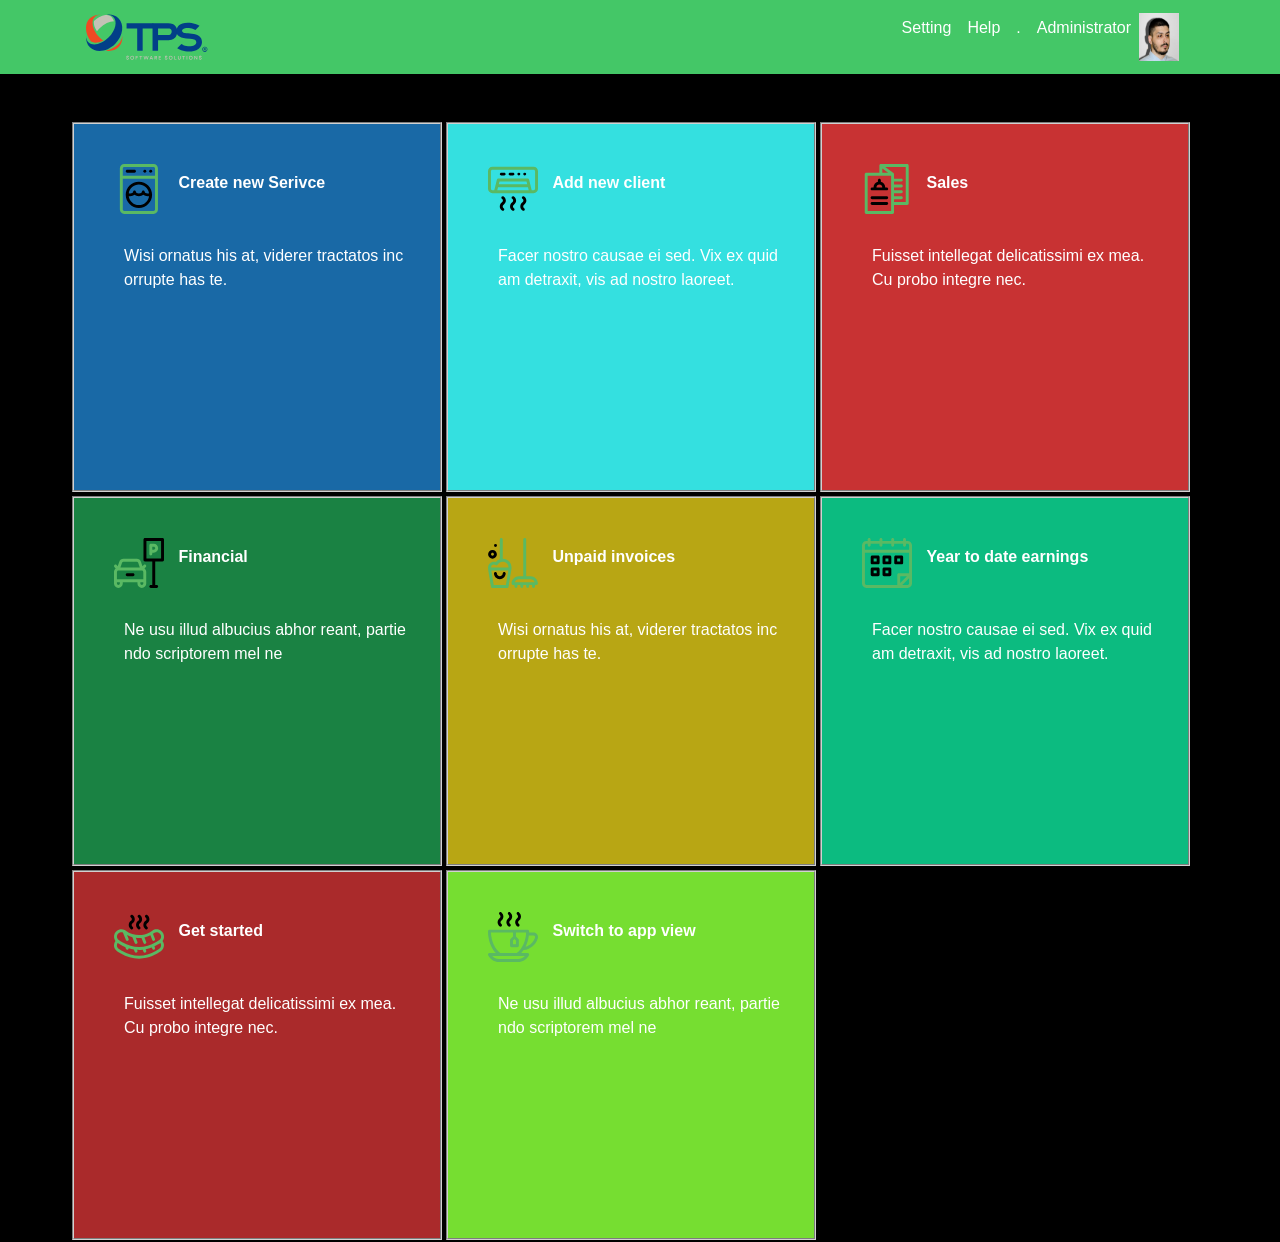
<file: index.html>
<!DOCTYPE html>
<html lang="en">

<head>
  <meta charset="UTF-8">
  <meta http-equiv="X-UA-Compatible" content="IE=edge">
  <meta name="viewport" content="width=device-width, initial-scale=1.0">
  <title>Exercise 1</title>
  <!-- Bootstrap core CSS -->
  <link href="css/bootstrap.css" rel="stylesheet">
  <!-- Custom styles for this template -->
  <link rel="stylesheet" href="css/main.css">
</head>

<body>
  <header>
    <!--nav -->
    <div class="navbar navbar-expand-xl fixed-top navbar-light bg-green shadow-sm">
      <div class="container-xl d-flex justify-content-between">
        <a href="#" class="navbar-brand d-flex align-items-center">
          <img src="assets/logo_tps.svg" alt="TPS's Logo">
        </a>
        <button class="navbar-toggler" type="button" data-toggle="collapse" data-target="#navbarHeader"
          aria-controls="navbarNav" aria-expanded="false" aria-label="Toggle navigation">
          <span class="navbar-toggler-icon"></span>
        </button>
        <div class="collapse navbar-collapse" id="navbarHeader">
          <ul class="navbar-nav ml-auto ">
            <li class="nav-item ">
              <a class="nav-link" id="setting" href="#">Setting</a>
            </li>
            <li class="nav-item ">
              <a class="nav-link" id="help" href="#">Help</a>
            </li>
            <li class="nav-item ">
              <a class="nav-link" id="dot" href="#">.</a>
            </li>
            <li class="nav-item ">
              <a class="nav-link" id="accountname" href="#">Administrator</a>
            </li>
            <a href="#" class="navbar-brand d-flex align-items-center">
              <img src="assets/avatar-1.png" id="avatar" alt="TPS's Logo" width="40px" height="10px">
            </a>

          </ul>

        </div>
      </div>
    </div>
  </header>
  <div class="container" id="container_margin">
    <div class="row">
      <!--Item 1-->
      <div class="col-3-md box_item" id="Create">
        <img src="assets/icon-feature-08.svg" class="img_box" alt="hint" width="50px" height="50px">
        <b>Create new Serivce</b>
        <p class="paragraph">Wisi ornatus his at, viderer tractatos incorrupte has te.</p>
      </div>
      <!--Item 2-->

      <div class="col-3-md box_item" id="Add">
        <img src="assets/icon-feature-07.svg" class="img_box" alt="hint" width="50px" height="50px">
        <b>Add new client</b>
        <p class="paragraph">Facer nostro causae ei sed. Vix ex quidam detraxit, vis ad nostro laoreet.</p>
      </div>

      <!--Item 3-->
      <div class="col-3-md box_item" id="Sales">
        <img src="assets/icon-feature-06.svg" class="img_box" alt="hint" width="50px" height="50px">
        <b>Sales</b>
        <p class="paragraph">Fuisset intellegat delicatissimi ex mea. Cu probo integre nec.</p>
      </div>

      <!--Item 4-->
      <div class="col-3-md box_item" id="Financial">
        <img src="assets/icon-feature-05.svg" class="img_box" alt="hint" width="50px" height="50px">
        <b>Financial</b>
        <p class="paragraph">Ne usu illud albucius abhor reant, partiendo scriptorem mel ne</p>
      </div>

      <!--Item 5-->
      <div class="col-3-md box_item" id="Unpaid">
        <img src="assets/icon-feature-04.svg" class="img_box" alt="hint" width="50px" height="50px">
        <b>Unpaid invoices</b>
        <p class="paragraph">Wisi ornatus his at, viderer tractatos incorrupte has te.</p>
      </div>

      <!--Item 6-->
      <div class="col-3-md box_item" id="Year">
        <img src="assets/icon-feature-03.svg" class="img_box" alt="hint" width="50px" height="50px">
        <b>Year to date earnings</b>
        <p class="paragraph">Facer nostro causae ei sed. Vix ex quidam detraxit, vis ad nostro laoreet.</p>
      </div>

      <!--Item 7-->
      <div class="col-3-md box_item" id="Get">
        <img src="assets/icon-feature-02.svg" class="img_box" alt="hint" width="50px" height="50px">
        <b> Get started</b>
        <p class="paragraph">Fuisset intellegat delicatissimi ex mea. Cu probo integre nec.</p>
      </div>

      <!--Item 8-->
      <div class="col-3-md box_item" id="Switch">
        <img src="assets/icon-feature-01.svg" class="img_box" alt="hint" width="50px" height="50px">
        <b>Switch to app view</b>
        <p class="paragraph">Ne usu illud albucius abhor reant, partiendo scriptorem mel ne</p>
      </div>
    </div>
    <script src="js/jquery-3.5.1.js"></script>
    <script src="js/bootstrap.js"></script>
  </div>
</body>

</html>
</file>
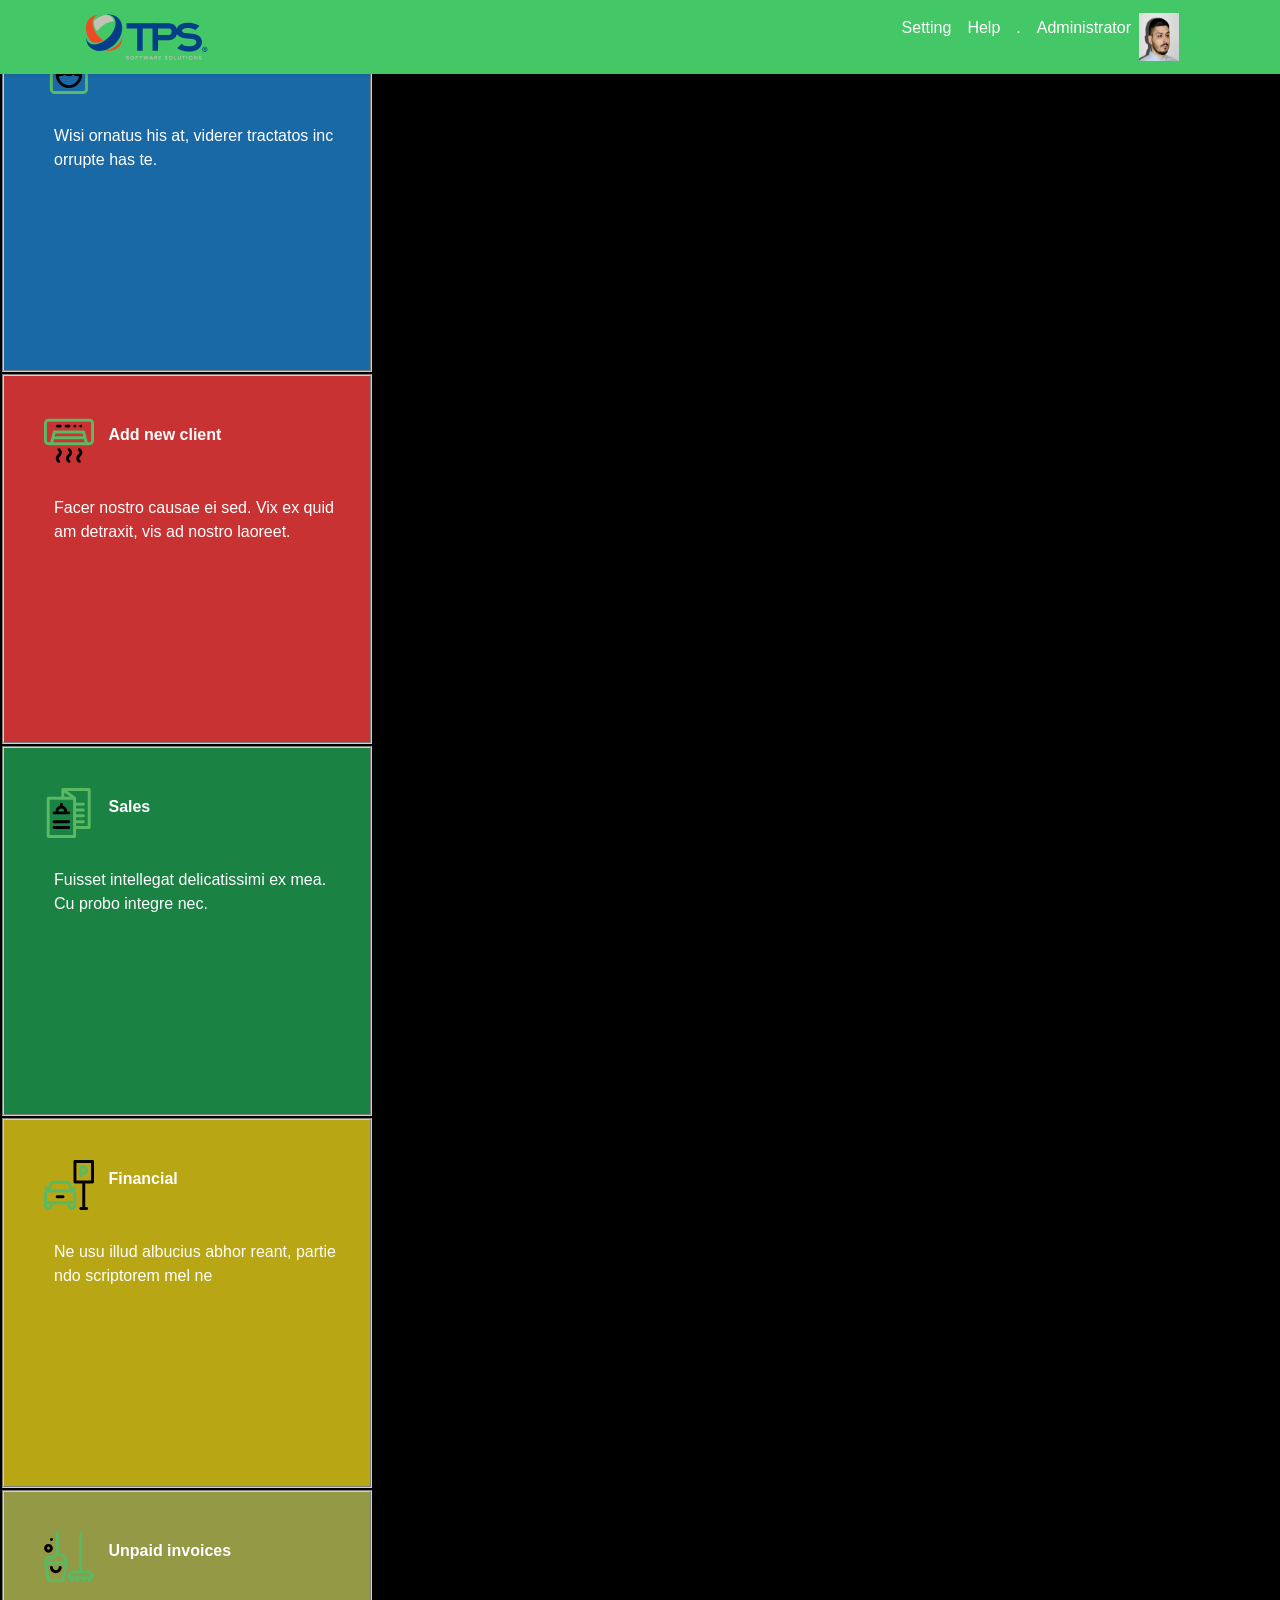
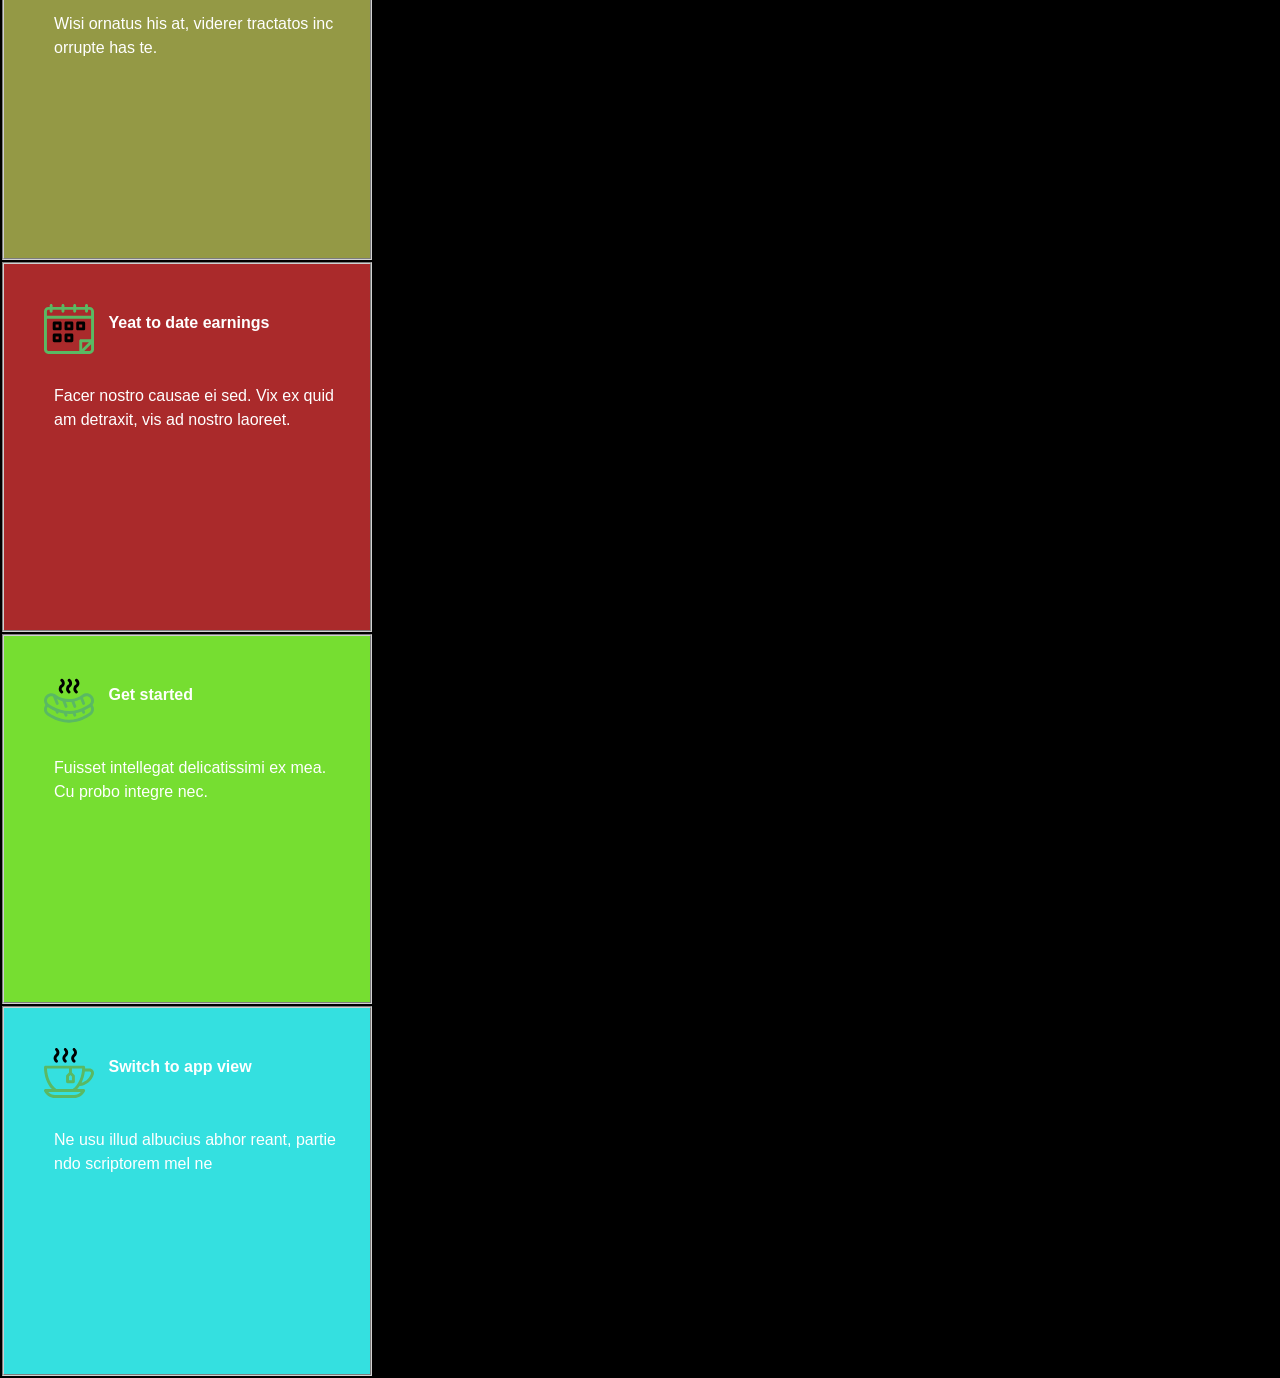
<file: lamchubootstrap.html>
<!DOCTYPE html>
<html lang="en">

<head>
  <meta charset="UTF-8">
  <meta http-equiv="X-UA-Compatible" content="IE=edge">
  <meta name="viewport" content="width=device-width, initial-scale=1.0">
  <title>Exercise 1</title>
  <!-- Bootstrap core CSS -->
 <link href="css/bootstrap.css" rel="stylesheet">
  <!-- Custom styles for this template -->
  <link rel="stylesheet" href="css/main.css">


</head>

<body>
  <header>
    <!--nav -->
    <div class="navbar navbar-expand-xl fixed-top navbar-light bg-green shadow-sm" >
      <div class="container-xl d-flex justify-content-between">
        <a href="#" class="navbar-brand d-flex align-items-center">
          <img src="assets/logo_tps.svg" alt="TPS's Logo">
        </a>
        <button class="navbar-toggler" type="button" data-toggle="collapse" data-target="#navbarHeader"
          aria-controls="navbarNav" aria-expanded="false" aria-label="Toggle navigation">
          <span class="navbar-toggler-icon"></span>
        </button>
        <div class="collapse navbar-collapse" id="navbarHeader">
          <ul class="navbar-nav ml-auto ">
            <li class="nav-item ">
              <a class="nav-link" style="color: white;" href="#">Setting</a>
            </li>
            <li class="nav-item ">
              <a class="nav-link" style="color: white;" href="#">Help</a>
            </li>
            <li class="nav-item ">
              <a class="nav-link" id="hidden2" style="color: white;" href="#">.</a>
            </li>
            <li class="nav-item ">
              <a class="nav-link" style="color:white;" id="hidden1" href="#">Administrator</a>
            </li>
            <a href="#" class="navbar-brand d-flex align-items-center">
              <img src="assets/avatar-1.png"  id="hidden" alt="TPS's Logo" width="40px" height="10px"> 
            </a>

          </ul>

        </div>
      </div>
    </div>
  </header>
    <div class="box_main">
        <div class="box">
          <!--Item 1-->
          <div class="box_item" style="background-color: #1969a6;">
            <img src="assets/icon-feature-08.svg"  class="img_box" alt="hint" width="50px" height="50px"  >
            <b style="color: white; margin-top: 60px;">Create new Serivce</b>
            <p class="paragraph">Wisi ornatus his at, viderer tractatos incorrupte has te.</p>       
          </div>
          <!--Item 2-->

          <div class="box_item" style="background-color: #c83233;">
            <img src="assets/icon-feature-07.svg"  class="img_box" alt="hint" width="50px" height="50px"  >
            <b style="color: white; margin-top: 60px;">Add new client</b>
            <p class="paragraph">Facer nostro causae ei sed. Vix ex quidam detraxit, vis ad nostro laoreet.</p>       
          </div>

          <!--Item 3-->
          <div class="box_item" style="background-color: #1a8243;">
            <img src="assets/icon-feature-06.svg"  class="img_box" alt="hint" width="50px" height="50px"  >
            <b style="color: white; margin-top: 60px;">Sales</b>
            <p class="paragraph">Fuisset intellegat delicatissimi ex mea. Cu probo integre nec.</p>       
          </div>

          <!--Item 4-->
          <div class="box_item" style="background-color: #b8a614;">
            <img src="assets/icon-feature-05.svg"  class="img_box" alt="hint" width="50px" height="50px"  >
            <b style="color: white; margin-top: 60px;">Financial</b>
            <p class="paragraph">Ne usu illud albucius abhor reant, partiendo scriptorem mel ne</p>       
          </div>
          
          <!--Item 5-->
          <div class="box_item" style="background-color: #949945;">
            <img src="assets/icon-feature-04.svg"  class="img_box" alt="hint" width="50px" height="50px"  >
            <b style="color: white; margin-top: 60px;">Unpaid invoices</b>
            <p class="paragraph">Wisi ornatus his at, viderer tractatos incorrupte has te.</p>       
          </div>    
          
          <!--Item 6-->
          <div class="box_item" style="background-color: #aa2a2b;">
            <img src="assets/icon-feature-03.svg"  class="img_box" alt="hint" width="50px" height="50px"  >
            <b style="color: white; margin-top: 60px;">Yeat to date earnings</b>
            <p class="paragraph">Facer nostro causae ei sed. Vix ex quidam detraxit, vis ad nostro laoreet.</p>       
          </div>       

          <!--Item 7-->
          <div class="box_item" style="background-color: #76de31;">
            <img src="assets/icon-feature-02.svg"  class="img_box" alt="hint" width="50px" height="50px"  >
            <b style="color: white; margin-top: 60px;"> Get started</b>
            <p class="paragraph">Fuisset intellegat delicatissimi ex mea. Cu probo integre nec.</p>       
          </div>

          <!--Item 8-->
          <div class="box_item" style="background-color: #34e0e0;">
            <img src="assets/icon-feature-01.svg"  class="img_box" alt="hint" width="50px" height="50px"  >
            <b style="color: white; margin-top: 60px;">Switch to app view</b>
            <p class="paragraph">Ne usu illud albucius abhor reant, partiendo scriptorem mel ne</p>       
          </div>              
    </div>
  <script src="js/jquery-3.5.1.js"></script>
  <script src="js/bootstrap.js"></script>
  </div>
</body>

</html>
</file>
<file: css/main.css>
header .navbar .navbar-brand>img {
  height: 48px;

  @media (min-width: $breakpoint-xxl) {
    height: 74px;
  }
}

#container_margin {
  margin-top: 120px;
}

#accountname,
#dot,
#help,
#setting {
  color: white;
}

b {
  color: white;
  margin-top: 60px;
}


.box_item {
  width: 370px;
  height: 370px;
  background-color: rgb(12, 187, 128);
  border-style: groove;
  border-width: 2px;
  border-color: rgb(209, 209, 209);
  word-break: break-all;
  margin: 2px;

}

#Create {
  background-color: #1969a6;
}

#Add {
  background-color: #34e0e0;
}

#Sales {
  background-color: #c83233;
}

#Financial {
  background-color: #1a8243;
}

#Unpaid {
  background-color: #b8a614;
}

#Yeat {
  background-color: #949945;
}

#Get {
  background-color: #aa2a2b;
}

#Switch {
  background-color: #76de31;
}


.box_item:hover {
  width: 370px;
  height: 370px;
  background-color: rgb(12, 187, 128);
  border-style: groove;
  border-width: 2px;
  border-color: rgb(77, 9, 86);
  word-break: break-all;
  margin: 2px;
}

.paragraph {
  padding: 0 30px 0px 50px;
  color: white;
  font-family: Arial, Helvetica, sans-serif;
  font-style: bold;
}


.img_box {
  margin: 40px 10px 30px 40px;

}

.navbarHeader {
  overflow: hidden;
  background-color: #333;
  position: relative;
}

.bg-green {
  background-color: rgb(68, 199, 103) !important;
}

a.bg-green:hover,
a.bg-dark:focus,
button.bg-dark:hover,
button.bg-dark:focus {
  background-color: #1d2124 !important;
}

.topnav {
  overflow: hidden;
  background-color: #333;
  position: relative;
}



@media only screen and (max-width: 1200px) {

  body .container .row {
    justify-content: center;
  }

  #help,
  #setting {
    color: white;
  }

  #accountname,
  #dot,
  #avatar {
    display: none;
  }
}
</file>
